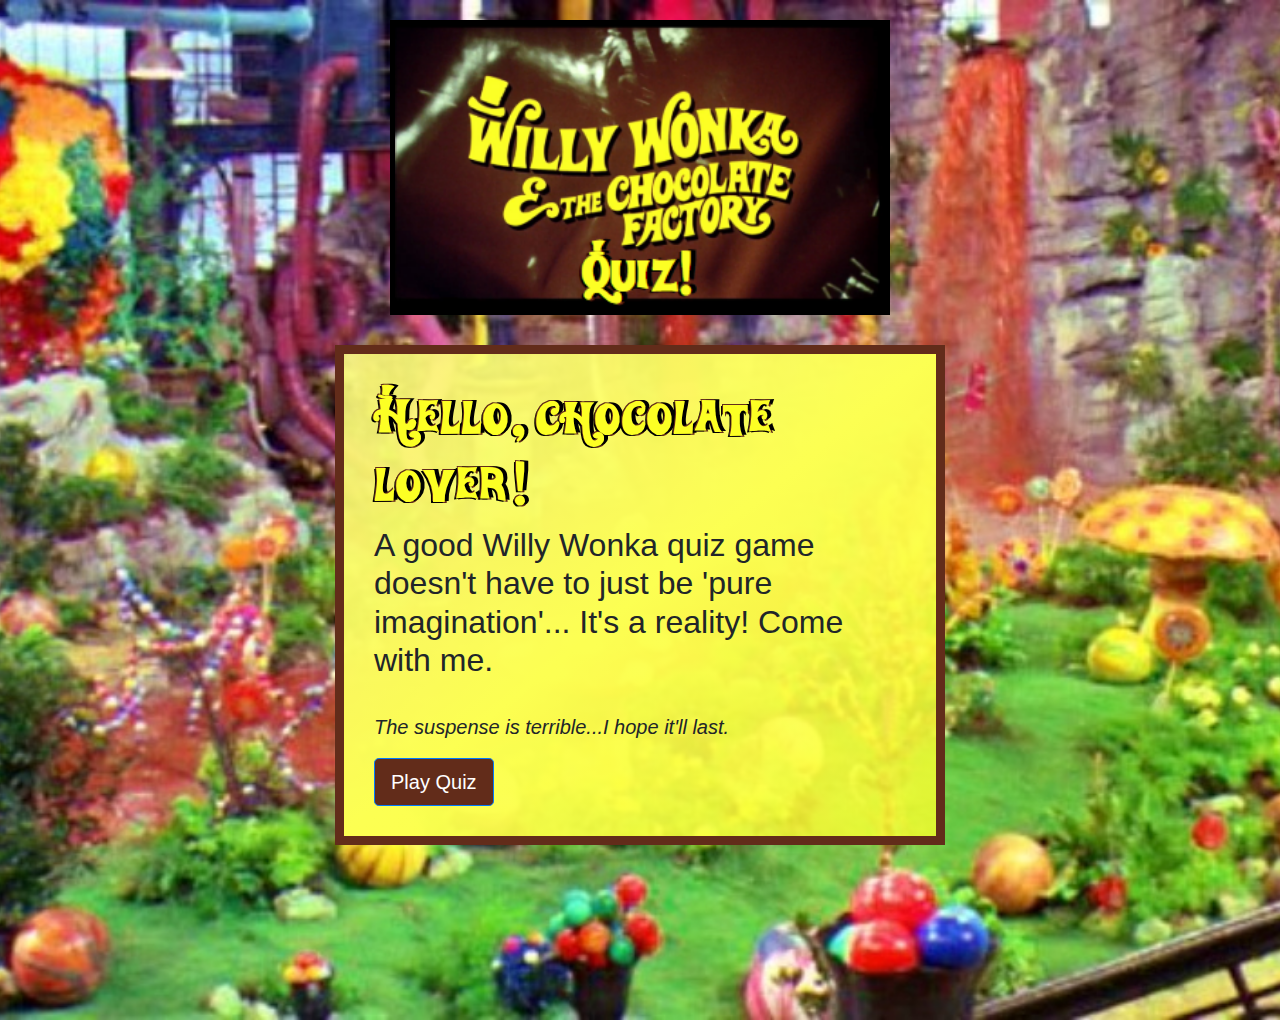
<file: index.html>
<!DOCTYPE html>
<!-- Willy Wonka Quiz Start Page -->
<html>

<head>
   <meta charset="utf-8">
   <meta http-equiv="X-UA-Compatible" content="IE=edge">
   <title>Willy Wonka Quiz Start Page</title>
   <meta name="viewport" content="width=device-width, initial-scale=1">
   <link rel="stylesheet"
      href="https://stackpath.bootstrapcdn.com/bootstrap/4.3.1/css/bootstrap.min.css"
      integrity="sha384-ggOyR0iXCbMQv3Xipma34MD+dH/1fQ784/j6cY/iJTQUOhcWr7x9JvoRxT2MZw1T"
      crossorigin="anonymous">
   <link rel="stylesheet" style="text/css" href="assets/css/style.css">

   <script src="https://code.jquery.com/jquery-3.3.1.slim.min.js"
      integrity="sha384-q8i/X+965DzO0rT7abK41JStQIAqVgRVzpbzo5smXKp4YfRvH+8abtTE1Pi6jizo"
      crossorigin="anonymous"></script>
   <script
      src="https://cdnjs.cloudflare.com/ajax/libs/popper.js/1.14.7/umd/popper.min.js"
      integrity="sha384-UO2eT0CpHqdSJQ6hJty5KVphtPhzWj9WO1clHTMGa3JDZwrnQq4sF86dIHNDz0W1"
      crossorigin="anonymous"></script>
   <script
      src="https://stackpath.bootstrapcdn.com/bootstrap/4.3.1/js/bootstrap.min.js"
      integrity="sha384-JjSmVgyd0p3pXB1rRibZUAYoIIy6OrQ6VrjIEaFf/nJGzIxFDsf4x0xIM+B07jRM"
      crossorigin="anonymous"></script>

</head>

<body>
   <div class="container">
      <img src="assets/images/Capture.PNG" alt="">
      <div class="main-area">
         <h1 class="display-4">Hello, chocolate lover ! </h1>
         <h2>A good Willy Wonka quiz game doesn't have to just be 'pure
            imagination'... It's a reality! Come with me.</h2>
            <br>
         <p class="lead"><i>The suspense is terrible...I hope it'll last.</i>
         </p>

         <a class="btn btn-primary btn-lg" href="quiz.html" role="button">Play
            Quiz</a>
      </div>
   </div>

   <script src="assets/javascript/app.js"></script>


</body>

</html>
</file>
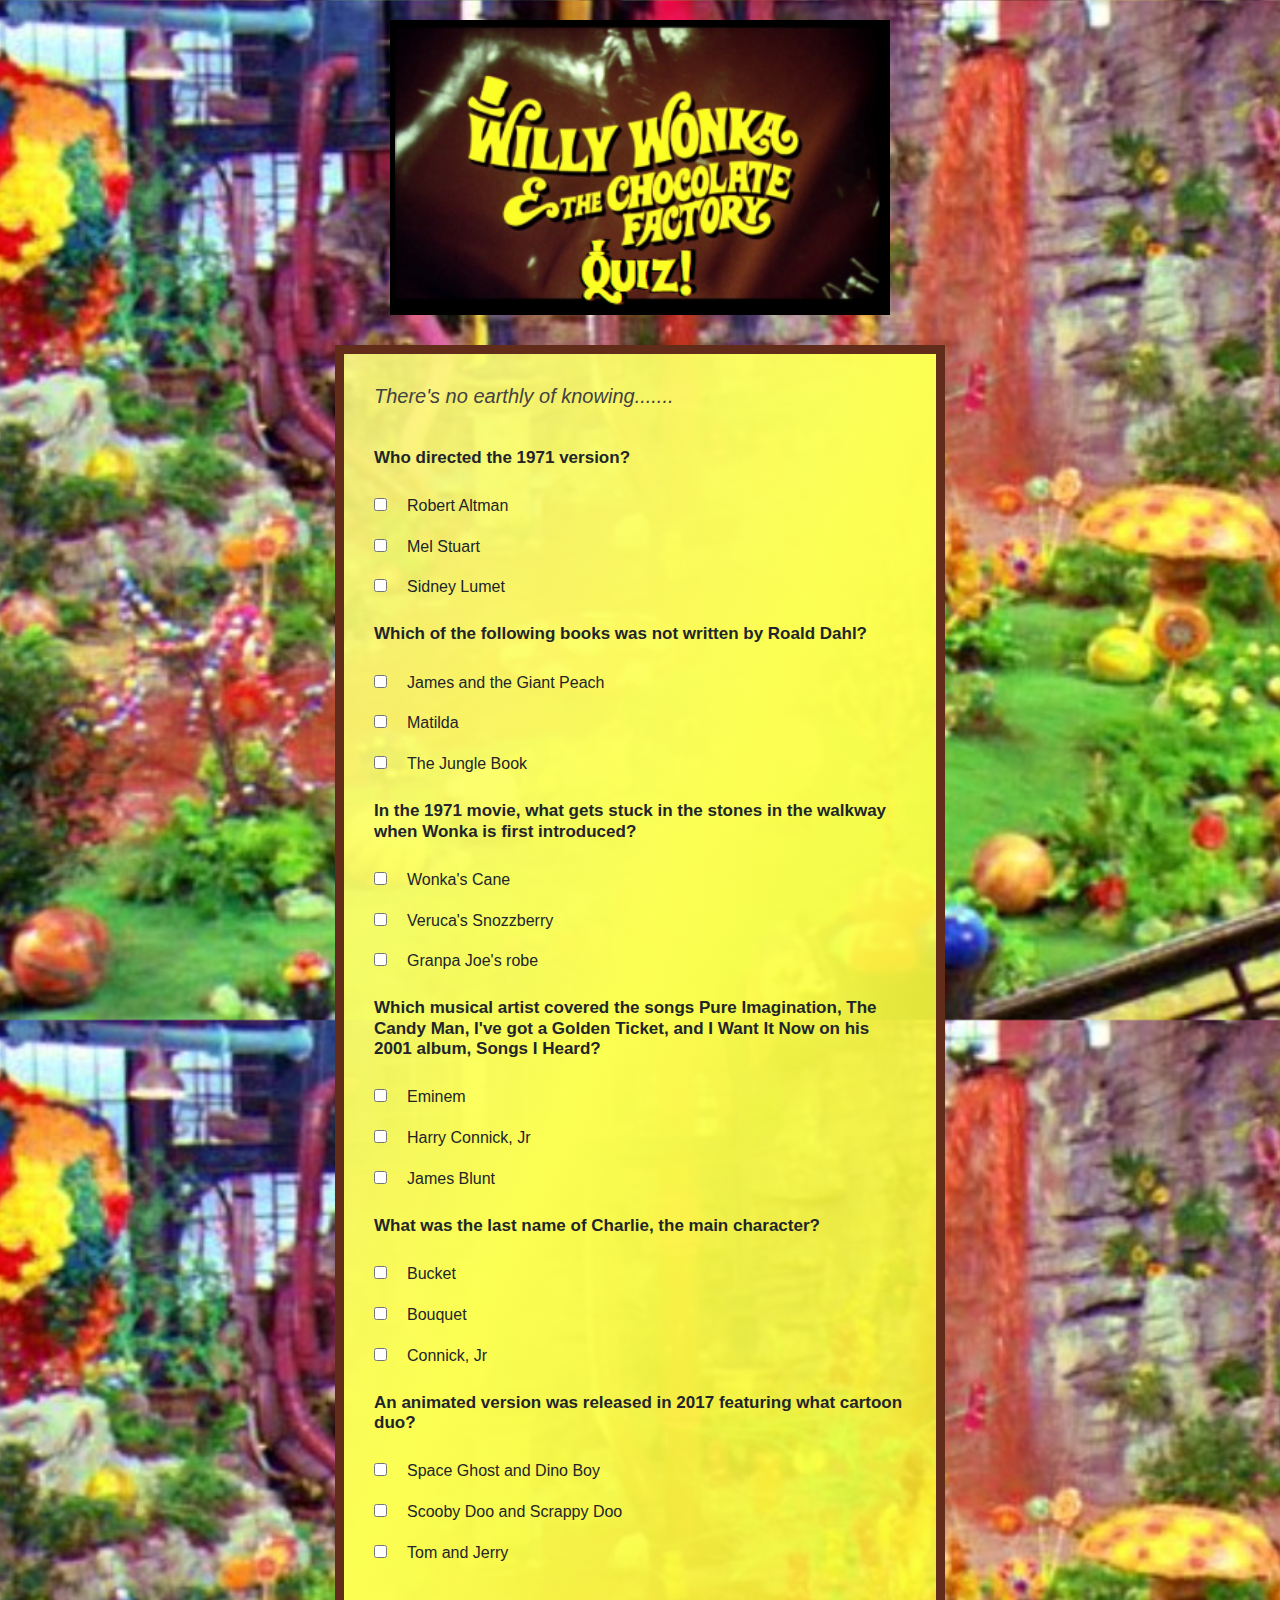
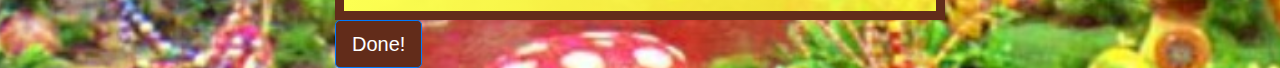
<file: quiz.html>
<!DOCTYPE html>
<!-- Willy Wonka Quiz Main -->
<html>

<head>
   <meta charset="utf-8">
   <meta http-equiv="X-UA-Compatible" content="IE=edge">
   <title>Willy Wonka Quiz Main</title>
   <meta name="viewport" content="width=device-width, initial-scale=1">
   <link rel="stylesheet"
      href="https://stackpath.bootstrapcdn.com/bootstrap/4.3.1/css/bootstrap.min.css"
      integrity="sha384-ggOyR0iXCbMQv3Xipma34MD+dH/1fQ784/j6cY/iJTQUOhcWr7x9JvoRxT2MZw1T"
      crossorigin="anonymous">
   <link rel="stylesheet" type="text/css" href="assets/css/style.css">

   <script src="https://code.jquery.com/jquery-3.3.1.slim.min.js"
      integrity="sha384-q8i/X+965DzO0rT7abK41JStQIAqVgRVzpbzo5smXKp4YfRvH+8abtTE1Pi6jizo"
      crossorigin="anonymous"></script>
   <script
      src="https://cdnjs.cloudflare.com/ajax/libs/popper.js/1.14.7/umd/popper.min.js"
      integrity="sha384-UO2eT0CpHqdSJQ6hJty5KVphtPhzWj9WO1clHTMGa3JDZwrnQq4sF86dIHNDz0W1"
      crossorigin="anonymous"></script>
   <script
      src="https://stackpath.bootstrapcdn.com/bootstrap/4.3.1/js/bootstrap.min.js"
      integrity="sha384-JjSmVgyd0p3pXB1rRibZUAYoIIy6OrQ6VrjIEaFf/nJGzIxFDsf4x0xIM+B07jRM"
      crossorigin="anonymous"></script>
</head>

<body>

   <!-- Main Quiz Body -->
   <div class="container">
      <img src="assets/images/Capture.PNG" alt="">
      <div class="main-area">
         <h5><i>There's no earthly of knowing.......</i></h5>
         <div class="timer"></div>
         <p class="lead"></p>

         <div class="quiz">



         </div>
      </div>

      <!-- <div class="form-group form-check">
            <input type="checkbox" class="form-check-input" id="exampleCheck1">
            <label class="form-check-label" for="exampleCheck1">Check me out</label>
          </div> -->


      <a class="btn btn-primary btn-lg" href="#" role="button">Done!</a>
   </div>
   </div>
   <script src="assets/javascript/app.js"></script>

</body>

</html>
</file>
<file: assets/css/style.css>
@font-face {
   font-family: 'wonka';
   src: url('../fonts/WillyWonka.ttf');
}

/* Undoes a troublesome position setting in Bootstrap */

.form-check-input {
   position: static;
   margin-right: 20px;
}

.btn {
   background-color: rgb(98, 44, 26);
}
.btn:hover {
   background-color: #622c1a8c;
}
h1 {
   font-family: 'wonka', Fallback, sans-serif;
   color: rgb(252, 255, 36);
   text-shadow: -1px -1px 0 rgb(98, 44, 26), 4px -1px 0 rgb(0, 0, 0), -2px 1px 0 rgb(0, 0, 0), 2px 1px 0 rgb(98, 44, 26);
   font-weight: 700;
}

h5 {
   color: rgb(66, 66, 66);
   font-weight: 100;
   margin-bottom: 40px;
}

h6 {
   font-size: 17px;
   margin-bottom: 25px;
   margin-top: 25px;
   font-weight: 700;
}

.timer {
   background-color: rgba(247, 248, 204, 0.637);
   font-size: 18px;
   width: 150px;
}

.custom-control {
   display: block;
}

/* main quiz area */

strong {
   color: rgb(255, 42, 42);
}

.container {
   position: relative;
   width: 50%;
   max-width: 900px;
   min-width: 370px;
}

.main-area {
   padding: 30px;
   /* background-color: #FDFF81; */
   background: linear-gradient(to bottom right, rgba(253, 255, 129, 0.87), rgb(252, 255, 82), rgba(251, 255, 43, 0.781));
   min-width: 300px;
   border: 9px solid #622c1a;
}

body {
   background-image: url("../images/wonkaBG.jpg");
   height: 1000px;
   /* Center and scale the image nicely */
   background-position: center;
   background-repeat: repeat;
   background-size: cover;
}

img {
   border: 5px solid black;
   margin-top: 20px;
   margin-bottom: 30px;
   display: block;
   margin-left: auto;
   margin-right: auto;
   width: 500px;
}
</file>
